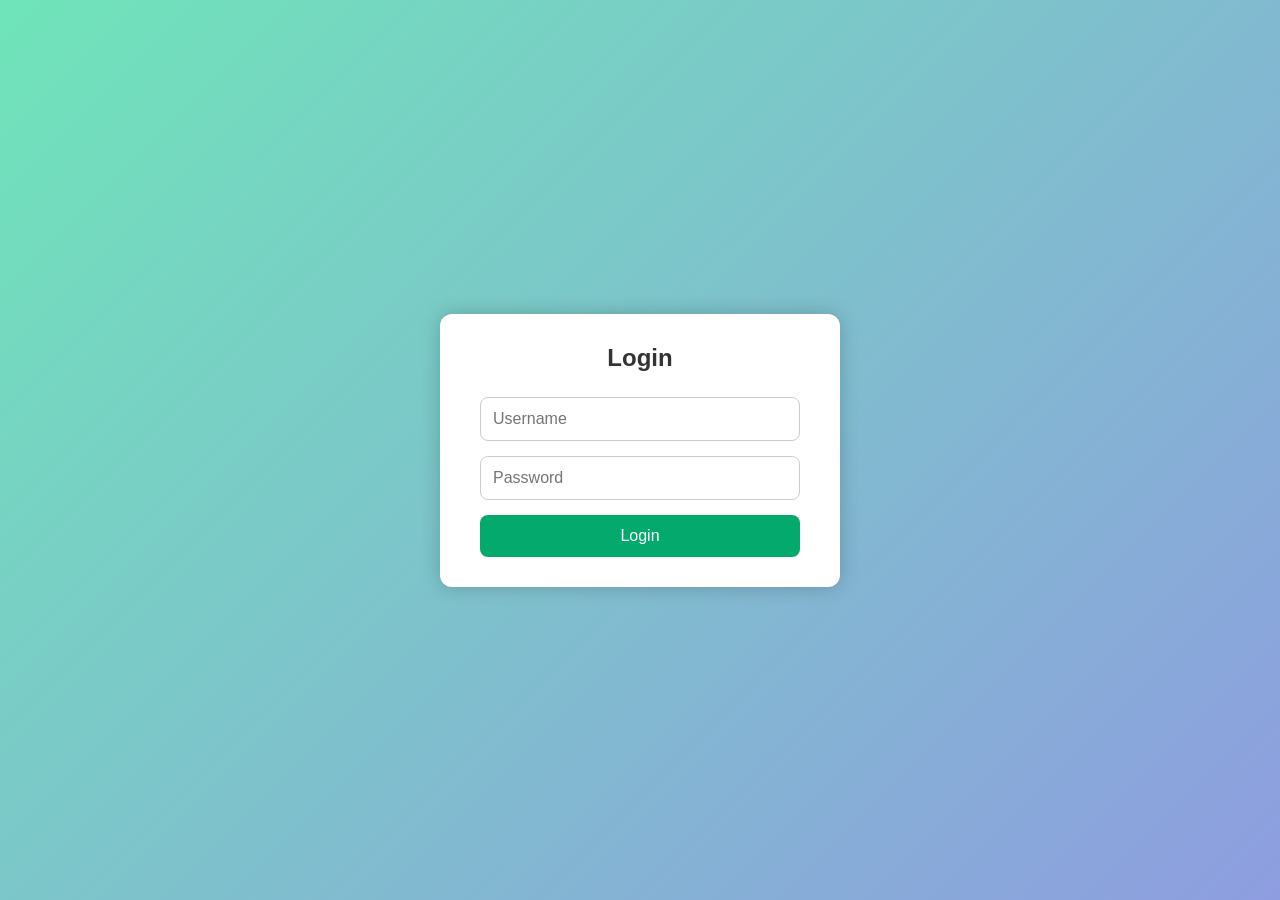
<file: index.html>
<!DOCTYPE html>
<html lang="en">
  <head>
    <meta charset="UTF-8" />
    <meta name="viewport" content="width=device-width, initial-scale=1" />
    <title>Student</title>
    <style>
      * {
        margin: 0;
        padding: 0;
        box-sizing: border-box;
        font-family: Arial, sans-serif;
      }

      body {
        height: 100vh;
        background: linear-gradient(135deg, #6fe4b9, #8e9de0);
        display: flex;
        justify-content: center;
        align-items: center;
      }

      .login {
        background-color: #fff;
        padding: 30px 40px;
        border-radius: 12px;
        box-shadow: 0 0 20px rgba(0, 0, 0, 0.2);
        width: 100%;
        max-width: 400px;
        text-align: center;
      }

      .login h2 {
        margin-bottom: 25px;
        color: #333;
      }

      .login input[type="text"],
      .login input[type="password"] {
        width: 100%;
        padding: 12px;
        margin-bottom: 15px;
        border: 1px solid #ccc;
        border-radius: 8px;
        font-size: 16px;
      }

      .login input[type="submit"] {
        width: 100%;
        padding: 12px;
        background-color: #04aa6d;
        color: white;
        border: none;
        border-radius: 8px;
        font-size: 16px;
        cursor: pointer;
        transition: background-color 0.3s ease;
      }

      .login input[type="submit"]:hover {
        background-color: #04aa6d;
      }
    </style>
  </head>

  <body>
    <!--Login page-->
    <div class="login">
      <h2>Login</h2>
      <form onsubmit="return validateForm()" action="profile.html">
        <input
          type="text"
          id="username"
          name="username"
          placeholder="Username"
          required
        /><br />
        <input
          type="password"
          id="password"
          name="password"
          placeholder="Password"
          required
        /><br />
        <input type="submit" value="Login" />
      </form>
    </div>

    <script>
      function validateForm() {
        var username = document.getElementById("username").value.trim();
        var password = document.getElementById("password").value;
        var specialCharPattern = /[!@#$%^&*(),.?":{}|<>]/;

        if (username.length < 4) {
          alert("Username must be at least 4 characters long.");
          return false;
        }

        if (password.length < 6) {
          alert("Password must be at least 6 characters long.");
          return false;
        }

        if (!specialCharPattern.test(password)) {
          alert("Password must contain at least one special character.");
          return false;
        }

        // All validations passed
        return true;
      }
    </script>
  </body>
</html>
</file>
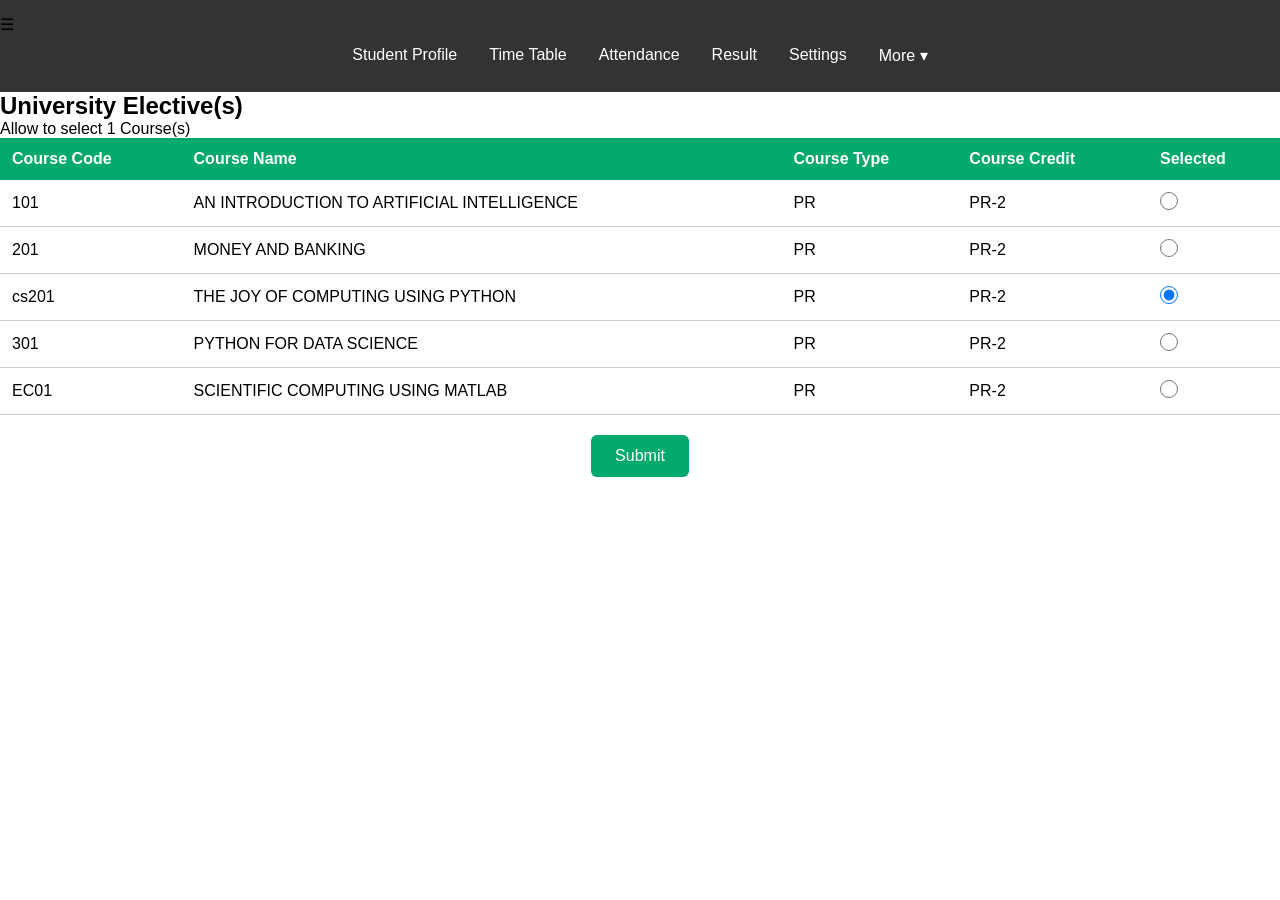
<file: course.html>
<!DOCTYPE html>
<html lang="en">
  <head>
    <meta charset="utf-8" />
    <meta name="viewport" content="width=device-width, initial-scale=1" />
    <title>Course</title>
    <link rel="stylesheet" href="nav.css" />
    <style>
      .table-wrapper {
        width: 100%;
        overflow-x: auto;
      }

      table {
        width: 100%;
        border-collapse: collapse;
        min-width: 600px; /* force scrolling on small screens */
      }

      thead th {
        background-color: #04aa6d;
        color: white;
        padding: 12px;
        text-align: left;
      }

      tbody td {
        padding: 12px;
        border-bottom: 1px solid #ccc;
      }

      input[type="radio"] {
        width: 18px;
        height: 18px;
        cursor: pointer;
      }

      .button {
        background-color: #04aa6d;
        color: white;
        border: none;
        padding: 12px 24px;
        border-radius: 6px;
        cursor: pointer;
        font-size: 16px;
        display: block;
        margin: 20px auto 0;
      }
      .button:hover {
        background-color: #038d5a;
      }
    </style>
  </head>
  <body>
    <header>
      <span class="hamburger">☰</span>
      <nav>
        <div class="nav-item"><a href="profile.html">Student Profile</a></div>
        <div class="nav-item"><a href="home1.html">Time Table</a></div>
        <div class="nav-item">
          <a href="Attendance.html">Attendance</a>
        </div>
        <div class="nav-item"><a href="result.html">Result</a></div>
        <div class="nav-item"><a href="settings.html">Settings</a></div>
        <div class="nav-item">
          <a href="#">More ▾</a>
          <div class="dropdown">
            <a href="https://skill-augmentation.com">Skill Augmentation</a>
            <a href="fees.html">Fees</a>
            <a href="#Leave">Leave Application</a>
            <a href="scholarship.html">Scholarship</a>
            <a href="course.html" class="active">Course Registration</a>
          </div>
        </div>
      </nav>
    </header>

    <div class="container">
      <h2>University Elective(s)</h2>
      <p class="notice">Allow to select 1 Course(s)</p>

      <!-- Table Wrapper -->
      <div class="table-wrapper">
        <table>
          <thead>
            <tr>
              <th>Course Code</th>
              <th>Course Name</th>
              <th>Course Type</th>
              <th>Course Credit</th>
              <th>Selected</th>
            </tr>
          </thead>
          <tbody>
            <tr>
              <td>101</td>
              <td>AN INTRODUCTION TO ARTIFICIAL INTELLIGENCE</td>
              <td>PR</td>
              <td>PR-2</td>
              <td><input type="radio" name="elective" /></td>
            </tr>
            <tr>
              <td>201</td>
              <td>MONEY AND BANKING</td>
              <td>PR</td>
              <td>PR-2</td>
              <td><input type="radio" name="elective" /></td>
            </tr>
            <tr>
              <td>cs201</td>
              <td>THE JOY OF COMPUTING USING PYTHON</td>
              <td>PR</td>
              <td>PR-2</td>
              <td><input type="radio" name="elective" checked /></td>
            </tr>
            <tr>
              <td>301</td>
              <td>PYTHON FOR DATA SCIENCE</td>
              <td>PR</td>
              <td>PR-2</td>
              <td><input type="radio" name="elective" /></td>
            </tr>
            <tr>
              <td>EC01</td>
              <td>SCIENTIFIC COMPUTING USING MATLAB</td>
              <td>PR</td>
              <td>PR-2</td>
              <td><input type="radio" name="elective" /></td>
            </tr>
          </tbody>
        </table>
      </div>

      <button type="submit" class="button">Submit</button>
    </div>
  </body>
</html>
</file>
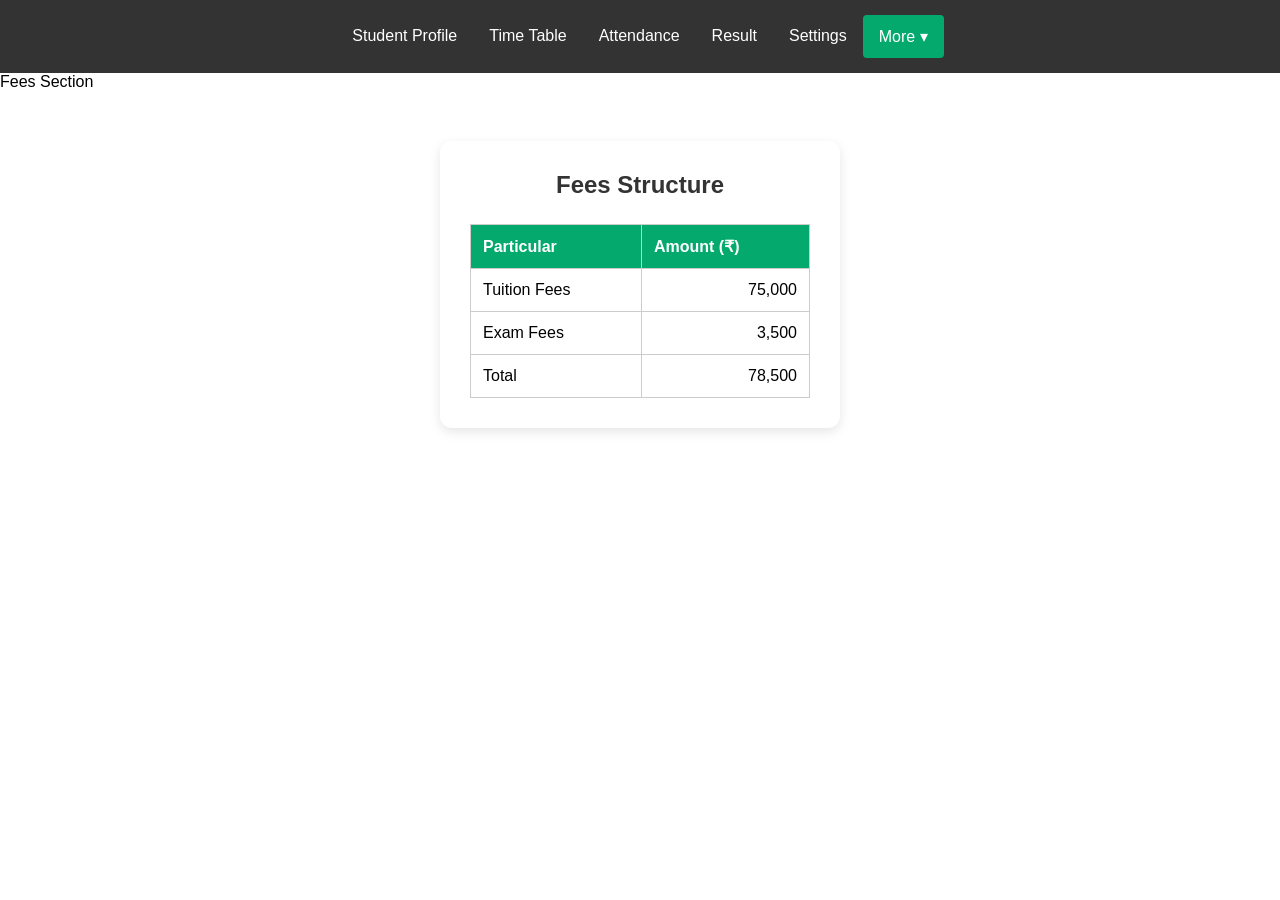
<file: fees.html>
<!DOCTYPE html>
<html lang="en">
  <head>
    <meta charset="UTF-8" />
    <link rel="stylesheet" href="nav.css" />
    <title>Fees Page</title>
    <style>
      
      /* Fees*/
      #Fees {
        padding: 50px 20px;
        display: flex;
        justify-content: center;
      }

      .fees-box {
        background-color: white;
        padding: 30px;
        border-radius: 12px;
        width: 400px;
        box-shadow: 0 4px 12px rgba(0, 0, 0, 0.1);
      }

      .fees-box h2 {
        text-align: center;
        margin-bottom: 25px;
        color: #333;
      }

      .fees-box table {
        width: 100%;
        border-collapse: collapse;
        font-size: 16px;
      }

      .fees-box th,
      .fees-box td {
        padding: 12px;
        text-align: left;
        border: 1px solid #ccc;
      }

      .fees-box th {
        background-color: #04aa6d;
        color: white;
      }
    </style>
  </head>
  <body>
    <header>
      <nav>
        <div class="nav-item"><a href="profile.html">Student Profile</a></div>
        <div class="nav-item"><a href="home1.html">Time Table</a></div>
        <div class="nav-item"><a href="Attendance.html">Attendance </a></div>
        <div class="nav-item"><a href="result.html">Result</a></div>
        <div class="nav-item"><a href="settings.html">Settings</a></div>

        <div class="nav-item">
          <a href="#" class="active">More ▾</a>

          <div class="dropdown">
            <a href="https://skill-augmentation.com">Skill Augmentation</a>
            <a href="#Fees" class="active">Fees</a>
            <a href="leave.html">Leave Application</a>
            <a href="scholarship.html">Scholarship</a>
            <a href="course.html">Course Registration</a>
          </div>
        </div>
      </nav>
    </header>

    Fees Section
    <section id="Fees">
      <div class="fees-box">
        <h2>Fees Structure</h2>
        <table>
          <tr>
            <th>Particular</th>
            <th>Amount (₹)</th>
          </tr>
          <tr>
            <td>Tuition Fees</td>
            <td style="text-align: right">75,000</td>
          </tr>
          <tr>
            <td>Exam Fees</td>
            <td style="text-align: right">3,500</td>
          </tr>
          <tr>
            <td>Total</td>
            <td style="text-align: right">78,500</td>
          </tr>
        </table>
      </div>
    </section>
  </body>
</html>
</file>
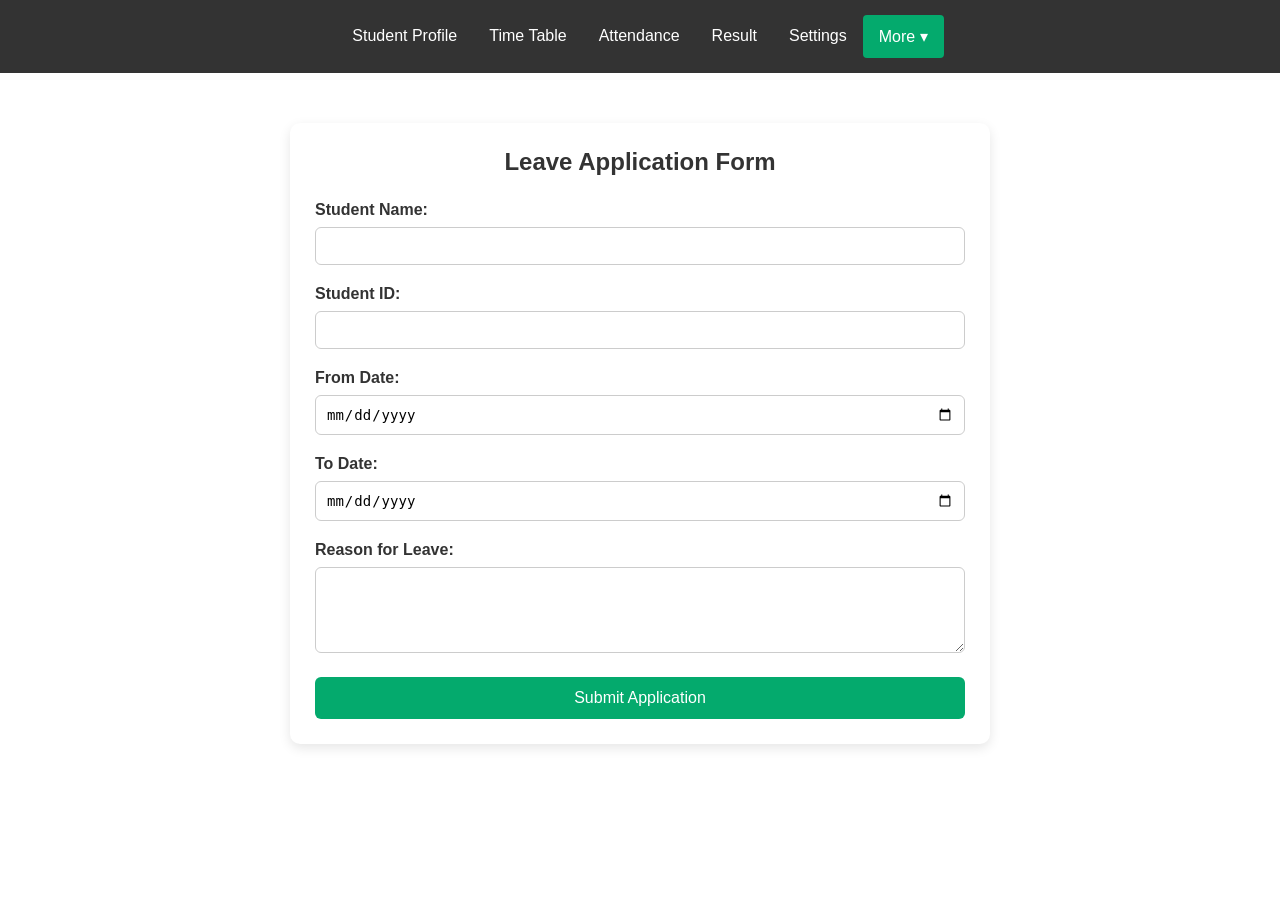
<file: leave.html>
<!DOCTYPE html>
<html>
  <head>
    <meta charset="UTF-8" />
    <link rel="stylesheet" href="nav.css" />
    <title>title</title>

    <style>
      /* Leave */
      .leave-section {
        padding: 50px 20px;
        display: flex;
        justify-content: center;
      }

      .container {
        background-color: white;
        padding: 25px;
        border-radius: 10px;
        width: 700px;
        box-shadow: 0 4px 12px rgba(0, 0, 0, 0.1);
      }

      .container h2 {
        text-align: center;
        margin-bottom: 25px;
        color: #333;
      }

      .form label {
        display: block;
        margin-bottom: 8px;
        font-weight: bold;
        color: #333;
      }

      .form input,
      .form textarea {
        width: 100%;
        padding: 10px;
        margin-bottom: 20px;
        border-radius: 6px;
        border: 1px solid #ccc;
        font-size: 14px;
      }

      .form button {
        background-color: #04aa6d;
        color: white;
        border: none;
        padding: 12px;
        width: 100%;
        border-radius: 6px;
        cursor: pointer;
        font-size: 16px;
      }

      .lform button:hover {
        background-color: #038d5a;
      }
    </style>
  </head>
  <body>
    <header>
      <nav>
        <div class="nav-item"><a href="profile.html">Student Profile</a></div>
        <div class="nav-item"><a href="home1.html">Time Table</a></div>
        <div class="nav-item"><a href="Attendance.html">Attendance </a></div>
        <div class="nav-item"><a href="result.html">Result</a></div>
        <div class="nav-item"><a href="settings.html">Settings</a></div>

        <div class="nav-item">
          <a href="#" class="active">More ▾</a>

          <div class="dropdown">
            <a href="https://skill-augmentation.com">Skill Augmentation</a>
            <a href="fees.html">Fees</a>
            <a href="#Leave" class="active">Leave Application</a>
            <a href="scholarship.html">Scholarship</a>
            <a href="course.html">Course Registration</a>
          </div>
        </div>
      </nav>
    </header>

    <!--Leave -->

    <section id="Leave" class="leave-section">
      <div class="container">
        <h2>Leave Application Form</h2>
        <form class="form">
          <label for="name">Student Name:</label>
          <input type="text" id="name" name="name" required />

          <label for="id">Student ID:</label>
          <input type="text" id="id" name="id" required />

          <label for="from">From Date:</label>
          <input type="date" id="from" name="from" required />

          <label for="to">To Date:</label>
          <input type="date" id="to" name="to" required />

          <label for="reason">Reason for Leave:</label>
          <textarea id="reason" name="reason" rows="4" required></textarea>

          <button type="submit">Submit Application</button>
        </form>
      </div>
    </section>
  </body>
</html>
</file>
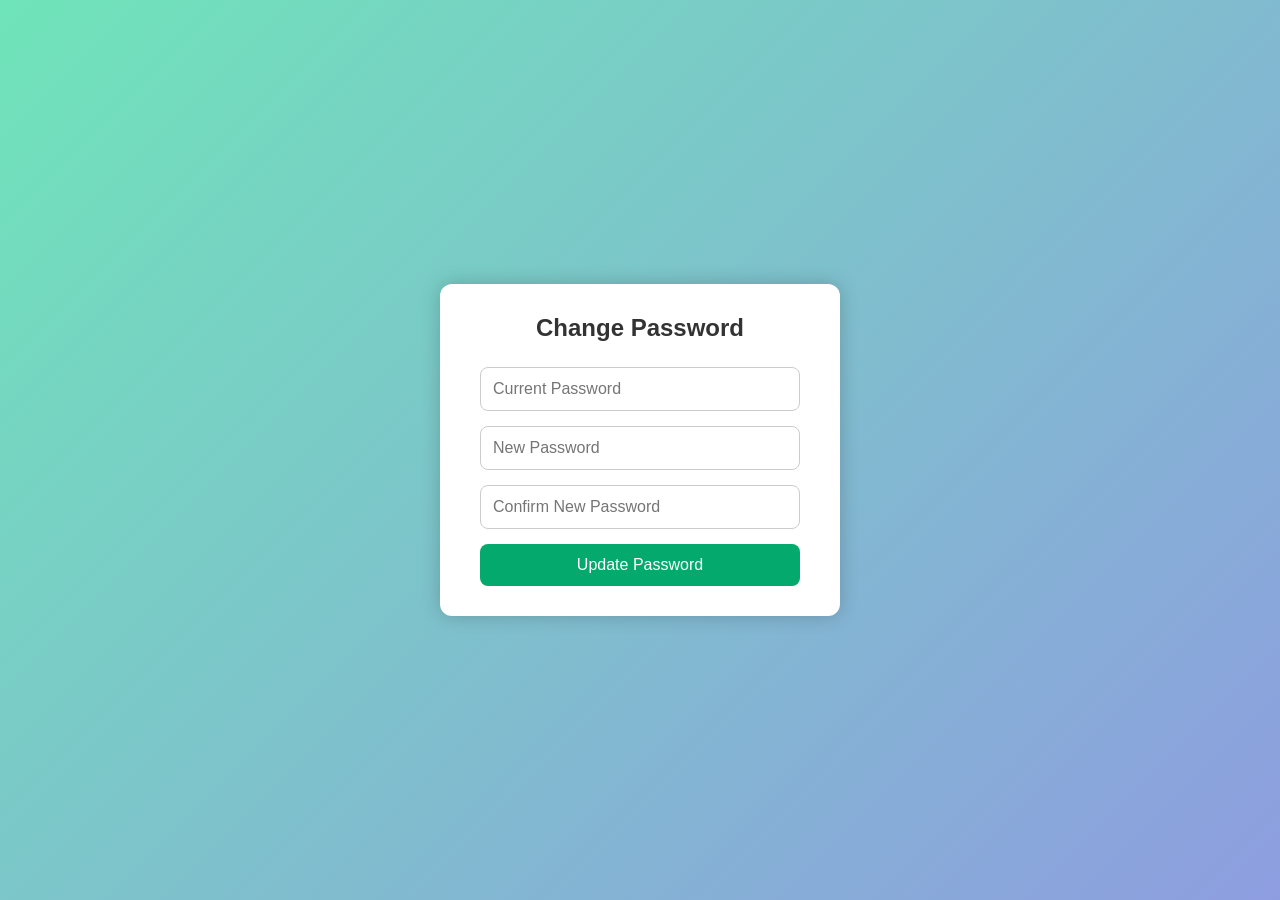
<file: pass_change.html>
<!DOCTYPE html>
<html lang="en">
  <head>
    <meta charset="UTF-8" />
    <meta name="viewport" content="width=device-width, initial-scale=1" />
    <title>Change Password</title>
    <style>
      * {
        margin: 0;
        padding: 0;
        box-sizing: border-box;
        font-family: Arial, sans-serif;
      }

      body {
        height: 100vh;
        background: linear-gradient(135deg, #6fe4b9, #8e9de0);
        display: flex;
        justify-content: center;
        align-items: center;
      }

      .change-password {
        background-color: #fff;
        padding: 30px 40px;
        border-radius: 12px;
        box-shadow: 0 0 20px rgba(0, 0, 0, 0.2);
        width: 100%;
        max-width: 400px;
        text-align: center;
      }

      .change-password h2 {
        margin-bottom: 25px;
        color: #333;
      }

      .change-password input[type="password"] {
        width: 100%;
        padding: 12px;
        margin-bottom: 15px;
        border: 1px solid #ccc;
        border-radius: 8px;
        font-size: 16px;
      }

      .change-password input[type="submit"] {
        width: 100%;
        padding: 12px;
        background-color: #04aa6d;
        color: white;
        border: none;
        border-radius: 8px;
        font-size: 16px;
        cursor: pointer;
        transition: background-color 0.3s ease;
      }

      .change-password input[type="submit"]:hover {
        background-color: #038d5a;
      }

      .message {
        color: red;
        font-size: 14px;
      }
    </style>
  </head>

  <body>
    <!-- Change Password Page -->
    <div class="change-password">
      <h2>Change Password</h2>
      <form onsubmit="return validatePassword()">
        <input
          type="password"
          id="oldPassword"
          placeholder="Current Password"
          required
        /><br />
        <input
          type="password"
          id="newPassword"
          placeholder="New Password"
          required
        /><br />
        <input
          type="password"
          id="confirmPassword"
          placeholder="Confirm New Password"
          required
        /><br />
        <input type="submit" value="Update Password" />
        <p id="errorMsg" class="message"></p>
      </form>
    </div>

    <script>
      function validatePassword() {
        const newPassword = document.getElementById("newPassword").value;
        const confirmPassword =
          document.getElementById("confirmPassword").value;
        const specialChar = /[!@#$%^&*(),.?":{}|<>]/;
        const errorMsg = document.getElementById("errorMsg");

        if (newPassword.length < 6) {
          errorMsg.textContent = "Password must be at least 6 characters long.";
          return false;
        }

        if (!specialChar.test(newPassword)) {
          errorMsg.textContent =
            "Password must include at least one special character.";
          return false;
        }

        if (newPassword !== confirmPassword) {
          errorMsg.textContent = "Passwords do not match.";
          return false;
        }

        alert("Password changed successfully!");
        return true;
      }
    </script>
  </body>
</html>
</file>
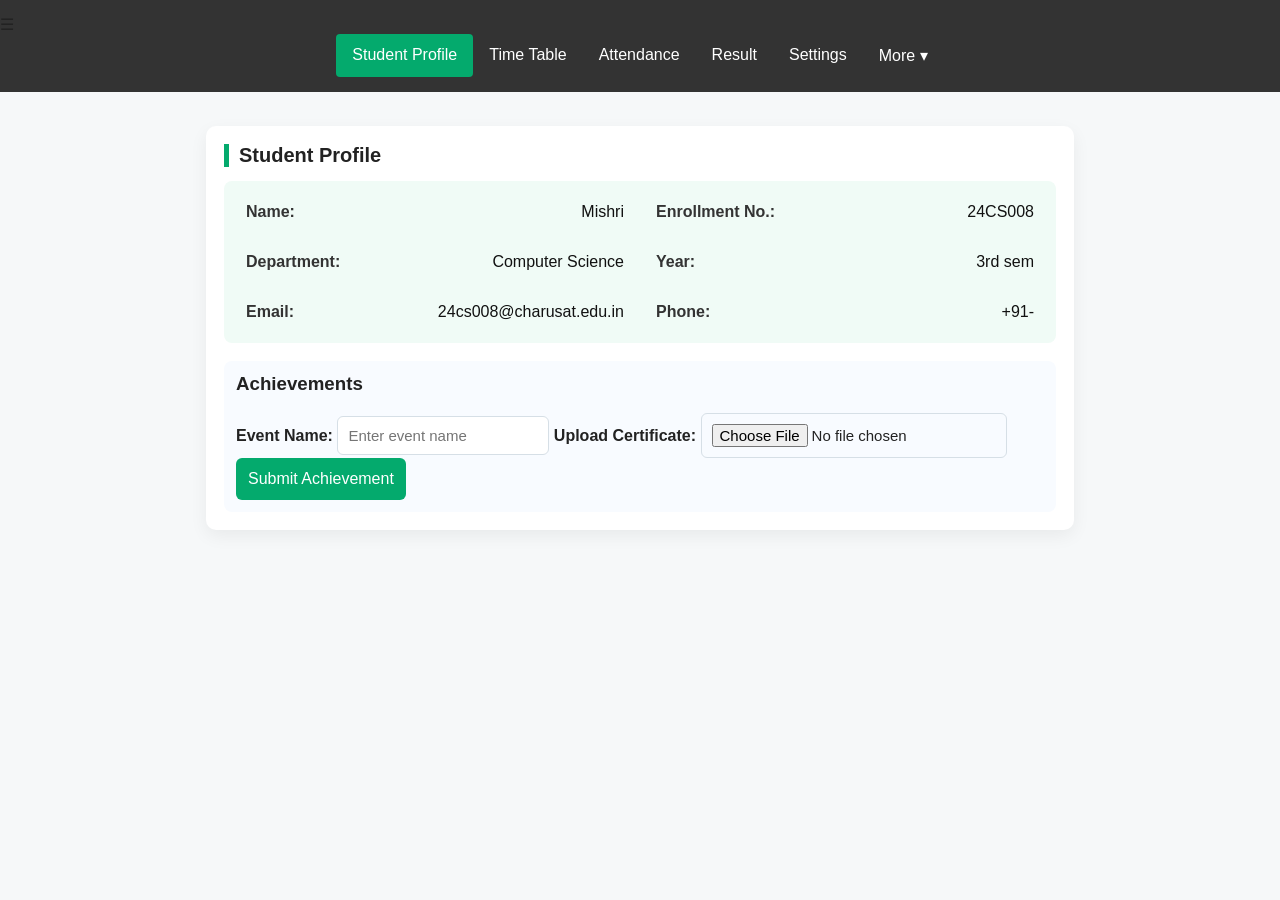
<file: profile.html>
<!DOCTYPE html>
<html lang="en">
  <head>
    <meta charset="utf-8" />
    <meta name="viewport" content="width=device-width,initial-scale=1" />
    <title>Student Profile & Counselling</title>
    <link rel="stylesheet" href="nav.css" />
    <style>
      /* Reset + base */
      * {
        box-sizing: border-box;
        margin: 0;
        padding: 0;
      }
      body {
        font-family: Arial, Helvetica, sans-serif;
        background: #f6f8f9;
        color: #222;
      }

      /* Ensure header/nav won't overlap content (override nav.css if it's fixed) */
      header {
        position: relative;
        z-index: 10;
      }
      header nav {
        position: relative !important;
        top: auto !important;
        width: 100%;
        background: transparent !important;
      }

      .container {
        max-width: 900px;
        margin: 18px auto;
        padding: 16px;
      }

      .card {
        background: #fff;
        padding: 18px;
        border-radius: 10px;
        box-shadow: 0 6px 18px rgba(0, 0, 0, 0.06);
      }

      .card h2 {
        margin-bottom: 14px;
        color: #222;
        border-left: 5px solid #04aa6d;
        padding-left: 10px;
        font-size: 20px;
      }

      /* Desktop: a 2-column grid of profile items */
      .profile-grid {
        display: grid;
        grid-template-columns: repeat(2, minmax(0, 1fr));
        gap: 12px;
        background: #f0fbf6; /* light background box */
        padding: 12px;
        border-radius: 8px;
      }

      /* Each field is a row with label and value */
      .profile-item {
        display: flex;
        justify-content: space-between;
        align-items: center;
        padding: 10px;
        background: transparent;
        border-radius: 6px;
      }
      .profile-item .label {
        font-weight: 700;
        color: #333;
        margin-right: 8px;
        white-space: nowrap;
      }
      .profile-item .value {
        color: #111;
        text-align: right;
        word-break: break-word;
      }

      /* Achievements card styling */
      .achievement {
        display: flex;
        flex-direction: column;
        gap: 12px;
        margin-top: 18px;
        background: #f8fbff;
        padding: 12px;
        border-radius: 8px;
      }
      .form input[type="text"],
      .form input[type="file"] {
        padding: 10px;
        border: 1px solid #d6dfe6;
        border-radius: 6px;
        font-size: 15px;
      }
      .button {
        background: #04aa6d;
        color: #fff;
        border: none;
        padding: 12px;
        border-radius: 6px;
        cursor: pointer;
        font-size: 16px;
      }
      .button:hover {
        background: #038d5a;
      }

      /* ---------------- MOBILE: force single vertical line ---------------- */
      @media (max-width: 768px) {
        .container {
          padding: 12px;
          margin: 12px auto;
        }

        /* Make profile-grid stack as a single column (one full-width item per row) */
        .profile-grid {
          display: block; /* block makes child .profile-item stack vertically */
          padding: 8px;
        }

        .profile-item {
          display: flex;
          justify-content: space-between;
          align-items: center;
          padding: 12px;
          border-bottom: 1px solid rgba(0, 0, 0, 0.06);
          background: #fff;
          margin-bottom: 8px;
        }
        .profile-item:last-child {
          border-bottom: none;
          margin-bottom: 0;
        }

        /* Label on left, value on right (both on same line) */
        .profile-item .label {
          flex: 0 0 42%;
          text-align: left;
          white-space: normal;
        }
        .profile-item .value {
          flex: 1 0 58%;
          text-align: right;
          word-break: break-word;
        }
      }

      /* Extra small screens - ensure readability */
      @media (max-width: 420px) {
        .profile-item {
          padding: 10px;
        }
        .profile-item .label {
          font-size: 14px;
        }
        .profile-item .value {
          font-size: 14px;
        }
        .card h2 {
          font-size: 18px;
        }
        .button {
          width: 100%;
        }
      }
    </style>
  </head>
  <body>
    <header>
      <span class="hamburger">☰</span>
      <nav>
        <div class="nav-item">
          <a href="#Profile" class="active">Student Profile</a>
        </div>
        <div class="nav-item"><a href="home1.html">Time Table</a></div>
        <div class="nav-item"><a href="Attendance.html">Attendance</a></div>
        <div class="nav-item"><a href="result.html">Result</a></div>
        <div class="nav-item"><a href="settings.html">Settings</a></div>
        <div class="nav-item">
          <a href="#">More ▾</a>
          <div class="dropdown">
            <a href="https://skill-augmentation.com">Skill Augmentation</a>
            <a href="fees.html">Fees</a>
            <a href="#Leave">Leave Application</a>
            <a href="scholarship.html">Scholarship</a>
            <a href="course.html">Course Registration</a>
          </div>
        </div>
      </nav>
    </header>

    <main class="container">
      <section class="card">
        <h2>Student Profile</h2>

        <!-- profile grid: each item contains label + value -->
        <div class="profile-grid">
          <div class="profile-item">
            <span class="label">Name:</span><span class="value">Mishri</span>
          </div>
          <div class="profile-item">
            <span class="label">Enrollment No.:</span
            ><span class="value">24CS008</span>
          </div>
          <div class="profile-item">
            <span class="label">Department:</span
            ><span class="value">Computer Science</span>
          </div>
          <div class="profile-item">
            <span class="label">Year:</span><span class="value">3rd sem</span>
          </div>
          <div class="profile-item">
            <span class="label">Email:</span
            ><span class="value">24cs008@charusat.edu.in</span>
          </div>
          <div class="profile-item">
            <span class="label">Phone:</span><span class="value">+91-</span>
          </div>
        </div>

        <div class="achievement">
          <h3 style="margin: 0 0 6px 0">Achievements</h3>
          <form class="form">
            <label for="event-name"><strong>Event Name:</strong></label>
            <input
              type="text"
              id="event-name"
              name="event-name"
              placeholder="Enter event name"
              required
            />
            <label for="certificate"
              ><strong>Upload Certificate:</strong></label
            >
            <input
              type="file"
              id="certificate"
              name="certificate"
              accept=".pdf,.jpg,.jpeg,.png"
              required
            />
            <button type="submit" class="button">Submit Achievement</button>
          </form>
        </div>
      </section>
    </main>
  </body>
</html>
</file>
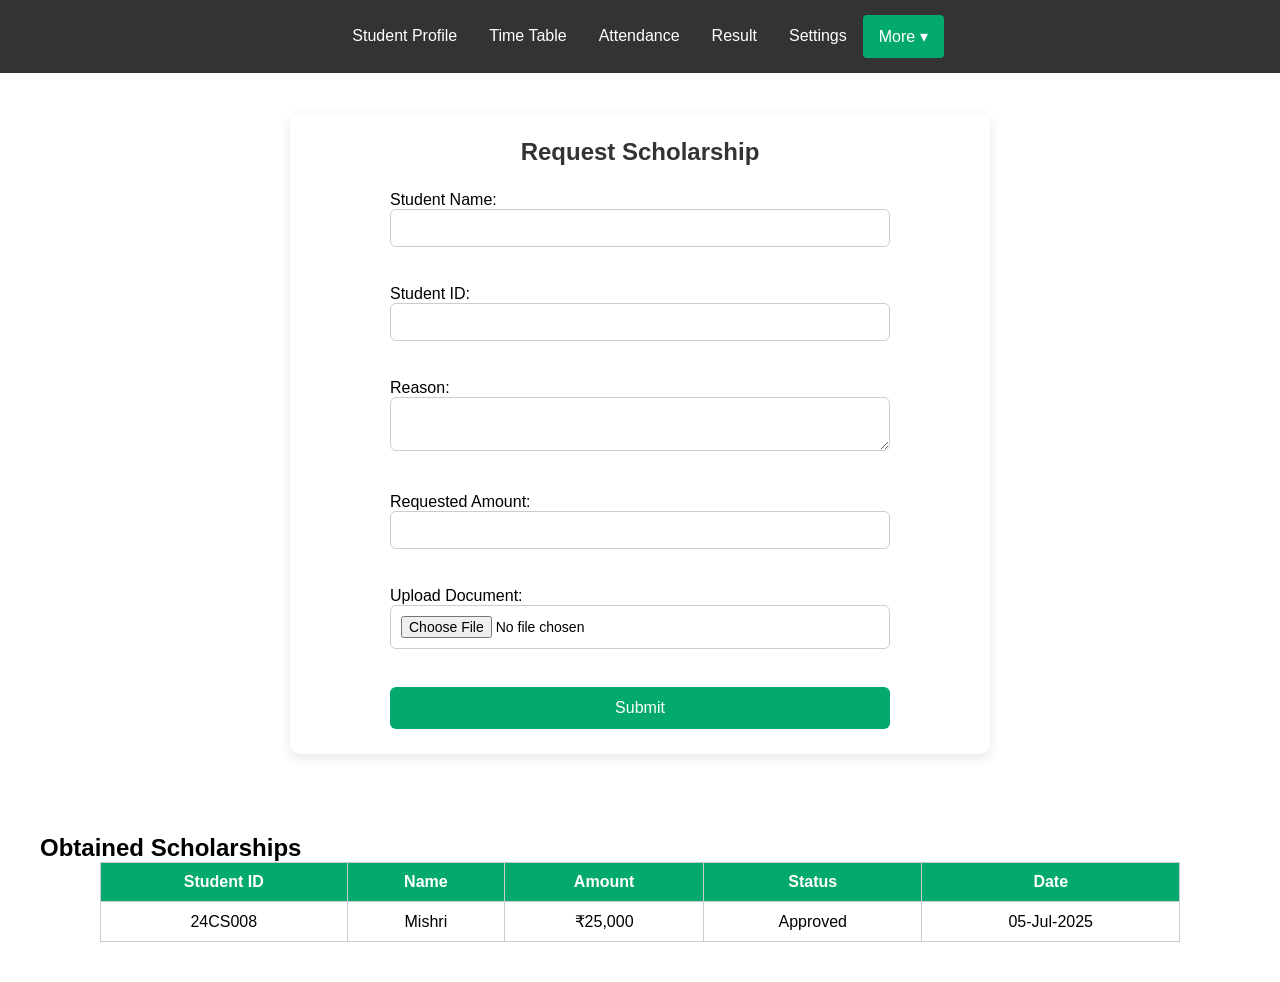
<file: scholarship.html>
<!DOCTYPE html>
<html>
  <head>
    <meta charset="UTF-8" />
    <link rel="stylesheet" href="nav.css" />
    <title>Scholarship</title>
    <style>
      
      /*Form  */
      .container {
        position: relative;
        left: 50%;
        transform: translateX(-50%);
        background-color: white;
        padding: 25px;
        border-radius: 10px;
        width: 700px;
        box-shadow: 0 4px 12px rgba(0, 0, 0, 0.1);
      }

      .container h2 {
        text-align: center;
        margin-bottom: 25px;
        color: #333;
      }

      .form {
        max-width: 500px;
        margin: 0 auto;
        font-size: 16px;
      }

      .form input,
      .form textarea {
        width: 100%;
        padding: 10px;
        margin-bottom: 20px;
        border-radius: 6px;
        border: 1px solid #ccc;
        font-size: 14px;
      }

      .form button {
        background-color: #04aa6d;
        color: white;
        border: none;
        padding: 12px;
        width: 100%;
        border-radius: 6px;
        cursor: pointer;
        font-size: 16px;
      }

      .lform button:hover {
        background-color: #038d5a;
      }

      /*  Table */
      .table {
        width: 90%;
        margin: 0 auto;
        border-collapse: collapse;
      }

      .table th,
      .table td {
        border: 1px solid #ccc;
        padding: 10px;
        text-align: center;
      }

      .table th {
        background-color: #04aa6d;
        color: white;
      }
    </style>
  </head>
  <body>
    <header>
      <nav>
        <div class="nav-item"><a href="profile.html">Student Profile</a></div>
        <div class="nav-item"><a href="home1.html">Time Table</a></div>
        <div class="nav-item"><a href="Attendance.html">Attendance </a></div>
        <div class="nav-item"><a href="result.html">Result</a></div>
        <div class="nav-item"><a href="settings.html">Settings</a></div>

        <div class="nav-item">
          <a href="#" class="active">More ▾</a>

          <div class="dropdown">
            <a href="https://skill-augmentation.com">Skill Augmentation</a>
            <a href="fees.html">Fees</a>
            <a href="leave.html">Leave Application</a>
            <a href="#Scholarship" class="active">Scholarship</a>
            <a href="course.html">Course Registration</a>
          </div>
        </div>
      </nav>
    </header>

    <section id="Scholarship" style="padding: 40px">
      <div class="container">
        <h2>Request Scholarship</h2>
        <form class="form">
          <label>Student Name:</label><br />
          <input type="text" required /><br /><br />

          <label>Student ID:</label><br />
          <input type="text" required /><br /><br />

          <label>Reason:</label><br />
          <textarea required></textarea><br /><br />

          <label>Requested Amount:</label><br />
          <input type="number" required /><br /><br />

          <label>Upload Document:</label><br />
          <input type="file" required /><br /><br />

          <button type="submit">Submit</button>
        </form>
      </div>
    </section>

    <section id="Scholarship" style="padding: 40px">
      <h2>Obtained Scholarships</h2>
      <table class="table">
        <tr>
          <th>Student ID</th>
          <th>Name</th>
          <th>Amount</th>
          <th>Status</th>
          <th>Date</th>
        </tr>
        <tr>
          <td>24CS008</td>
          <td>Mishri</td>
          <td>₹25,000</td>
          <td>Approved</td>
          <td>05-Jul-2025</td>
        </tr>
      </table>
    </section>
  </body>
</html>
</file>
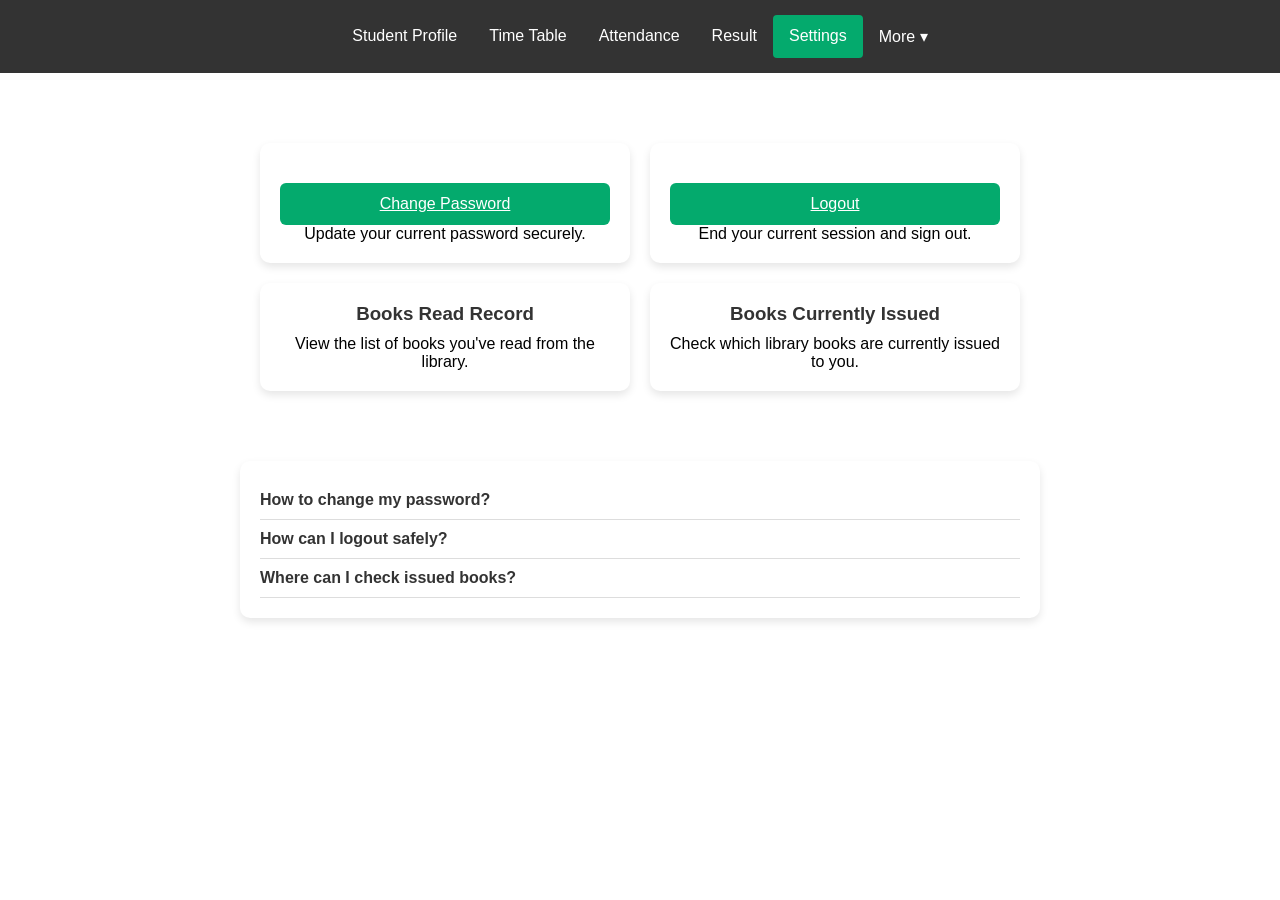
<file: settings.html>
<!DOCTYPE html>
<html>
  <head>
    <meta charset="UTF-8" />
    <link rel="stylesheet" href="nav.css" />
    <title>Settings</title>
    <style>
      /* Settings Options Section */
      .settings-container {
        max-width: 800px;
        margin: 50px auto;
        padding: 20px;
        display: grid;
        gap: 20px;
        grid-template-columns: repeat(auto-fit, minmax(250px, 1fr));
      }

      .setting-option {
        background-color: white;
        padding: 20px;
        border-radius: 10px;
        box-shadow: 0 4px 8px rgba(0, 0, 0, 0.1);
        text-align: center;
        transition: transform 0.2s;
        cursor: pointer;
      }

      .setting-option:hover {
        transform: translateY(-5px);
        background-color: #e8f5f0;
      }

      .setting-option h3 {
        margin-bottom: 10px;
        color: #333;
      }

      /*button*/
      .button {
        background-color: #04aa6d;
        color: white;
        border: none;
        padding: 12px 24px;
        border-radius: 6px;
        cursor: pointer;
        font-size: 16px;
        display: block;
        margin: 20px auto 0;
        width: auto;
      }

      .button:hover {
        background-color: #038d5a;
      }

      /* FAQ Section */
      .faq-container {
        max-width: 800px;
        margin: 30px auto;
        background: white;
        border-radius: 10px;
        padding: 20px;
        box-shadow: 0 4px 8px rgba(0, 0, 0, 0.1);
      }

      .faq-item {
        border-bottom: 1px solid #ddd;
        padding: 10px 0;
        cursor: pointer;
      }

      .faq-question {
        font-weight: bold;
        color: #333;
      }

      .faq-answer {
        display: none;
        margin-top: 5px;
        color: #555;
      }
    </style>
  </head>
  <body>
    <header>
      <nav>
        <div class="nav-item"><a href="profile.html">Student Profile</a></div>
        <div class="nav-item"><a href="home1.html">Time Table</a></div>
        <div class="nav-item"><a href="Attendance.html">Attendance</a></div>
        <div class="nav-item"><a href="result.html">Result</a></div>
        <div class="nav-item">
          <a href="#Settings" class="active">Settings</a>
        </div>
        <div class="nav-item">
          <a href="#">More ▾</a>
          <div class="dropdown">
            <a href="https://skill-augmentation.com">Skill Augmentation</a>
            <a href="fees.html">Fees</a>
            <a href="leave.html">Leave Application</a>
            <a href="scholarship.html">Scholarship</a>
            <a href="course.html">Course Registration</a>
          </div>
        </div>
      </nav>
    </header>

    <!-- Settings Options -->
    <div class="settings-container">
      <div class="setting-option">
        <a href="pass_change.html" class="button">Change Password</a>
        <p>Update your current password securely.</p>
      </div>
      <div class="setting-option">
        <a href="index.html" class="button">Logout</a>
        <p>End your current session and sign out.</p>
      </div>
      <div class="setting-option">
        <h3>Books Read Record</h3>
        <p>View the list of books you've read from the library.</p>
      </div>
      <div class="setting-option">
        <h3>Books Currently Issued</h3>
        <p>Check which library books are currently issued to you.</p>
      </div>
    </div>

    <!-- FAQ Section -->
    <div class="faq-container" id="faq"></div>

    <script>
      const faqs = [
        {
          question: "How to change my password?",
          answer:
            "Go to Settings and click 'Change Password'. Enter your current and new password.",
        },
        {
          question: "How can I logout safely?",
          answer:
            "Use the 'Logout' button in Settings to securely end your session.",
        },
        {
          question: "Where can I check issued books?",
          answer:
            "In Settings, click 'Books Currently Issued' to see your active library books.",
        },
      ];

      const faqContainer = document.getElementById("faq");

      faqs.forEach((faq) => {
        const item = document.createElement("div");
        item.classList.add("faq-item");

        item.innerHTML = `
            <div class="faq-question">${faq.question}</div>
            <div class="faq-answer">${faq.answer}</div>
        `;

        item.addEventListener("click", () => {
          const ans = item.querySelector(".faq-answer");
          ans.style.display = ans.style.display === "block" ? "none" : "block";
        });

        faqContainer.appendChild(item);
      });
    </script>
  </body>
</html>
</file>
<file: nav.css>
* {
  margin: 0;
  padding: 0;
  box-sizing: border-box;
}

body {
  font-family: Arial, sans-serif;
}

header {
  background-color: #333;
  padding: 15px 0;
  position: sticky;
  top: 0;
  z-index: 1000;
}

nav {
  display: flex;
  /*flex-wrap:wrap-reverse;*/
  justify-content: center;
}

.nav-item {
  display: flex;
  position: relative;
}

nav a {
  color: white;
  text-decoration: none;
  padding: 12px 16px;
  display: flex;
}

nav a:hover {
  background-color: #555;
  border-radius: 4px;
}

.active {
  background-color: #04aa6d;
  border-radius: 4px;
}

/* Dropdown */
.dropdown {
  display: none;
  position: absolute;
  top: 100%;
  left: 0;
  background-color: #444;
  min-width: 180px;
  border-radius: 4px;
  z-index: 1000;
}

.dropdown a {
  padding: 10px 14px;
  font-size: 14px;
  white-space: nowrap;
}

.nav-item:hover .dropdown {
  display: block;
}

/* --- Your existing code remains unchanged above --- */

/* Mobile view */
@media (max-width: 768px) {
  header {
    position: relative; /* needed so ::before is positioned inside */
  }

  nav {
    display: none; /* hide nav by default */
    flex-direction: column;
    background-color: #333;
    width: 100%;
    position: absolute;
    top: 60px; /* adjust based on header height */
    left: 0;
  }

  /* Hamburger button created via pseudo-element */
  header::before {
    content: "☰"; /* Unicode hamburger */
    font-size: 26px;
    color: white;
    position: absolute;
    right: 20px;
    top: 15px;
    cursor: pointer;
    display: block;
  }

  /* Trick: use :hover on header to show nav */
  header:hover nav {
    display: flex;
  }

  .nav-item {
    width: 100%;
    justify-content: center;
  }

  /* Dropdown in mobile should be stacked */
  .dropdown {
    position: static;
    min-width: 100%;
  }
}
</file>
